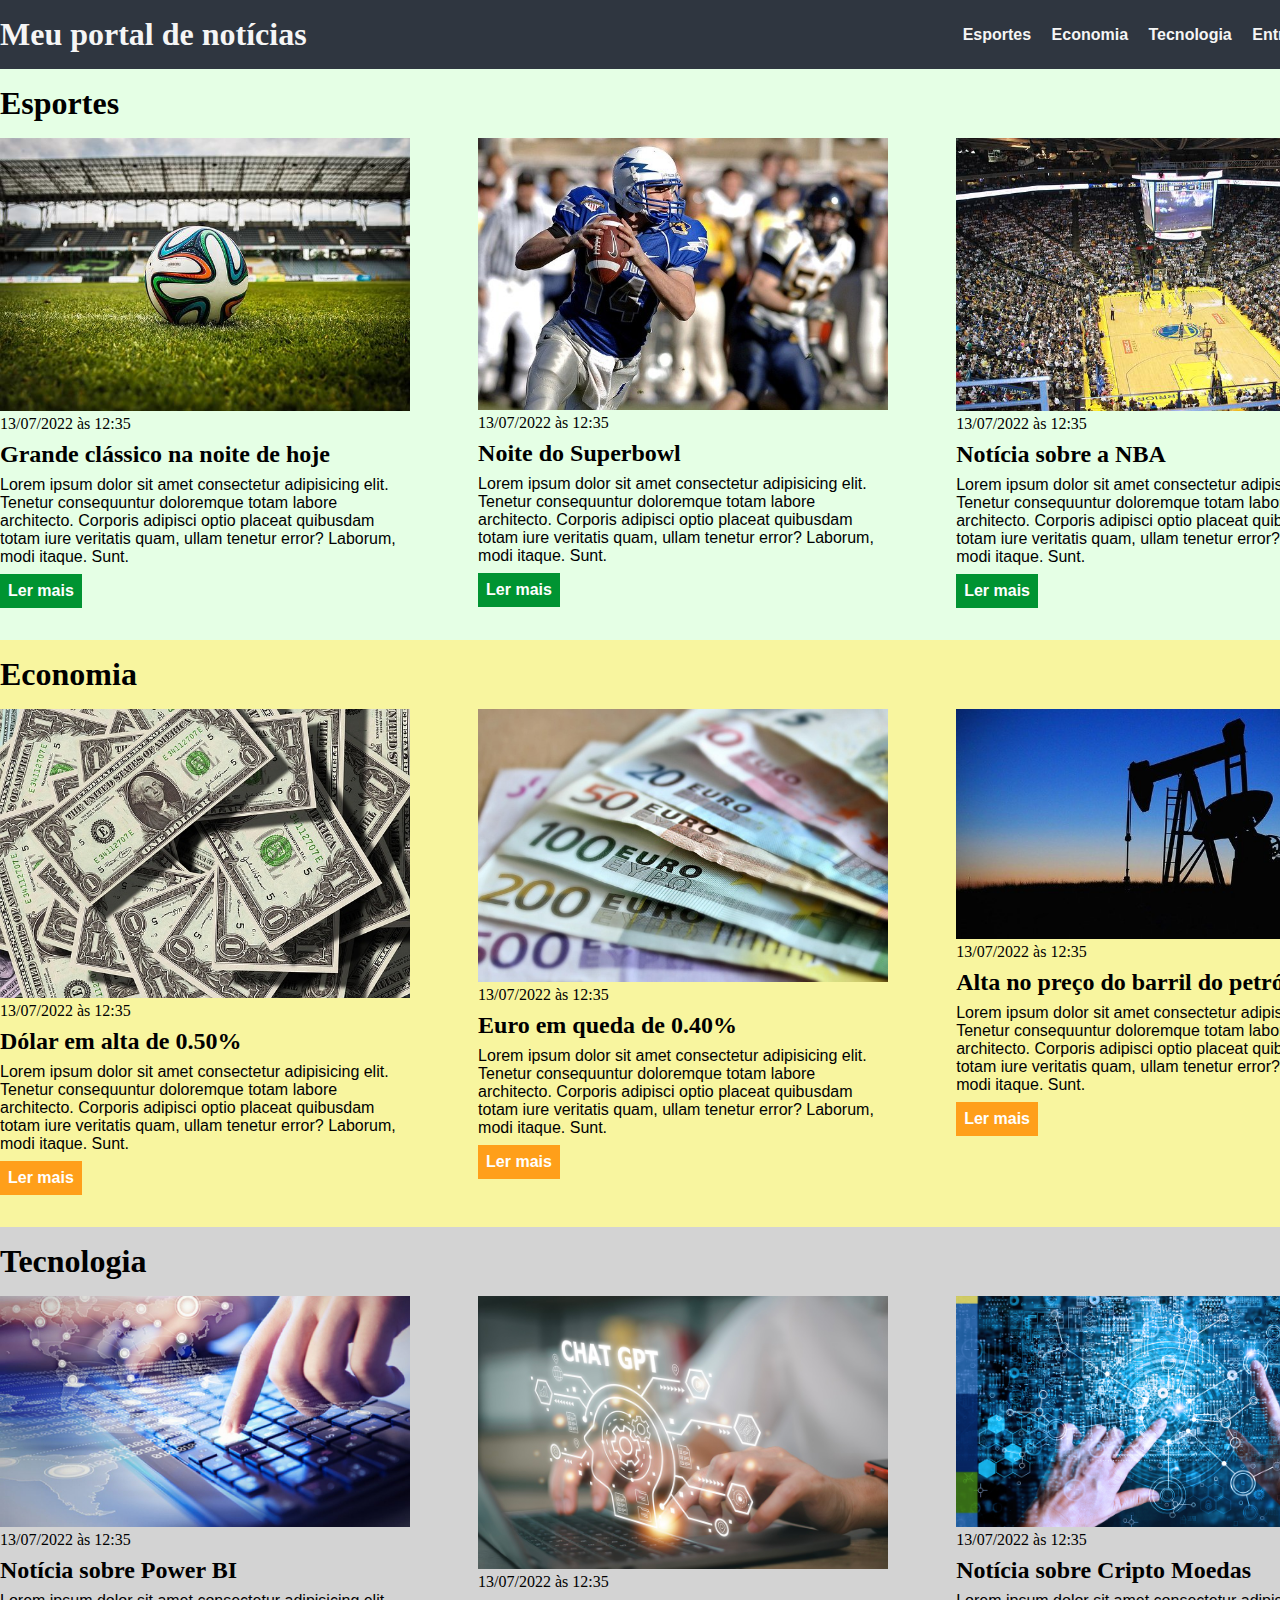
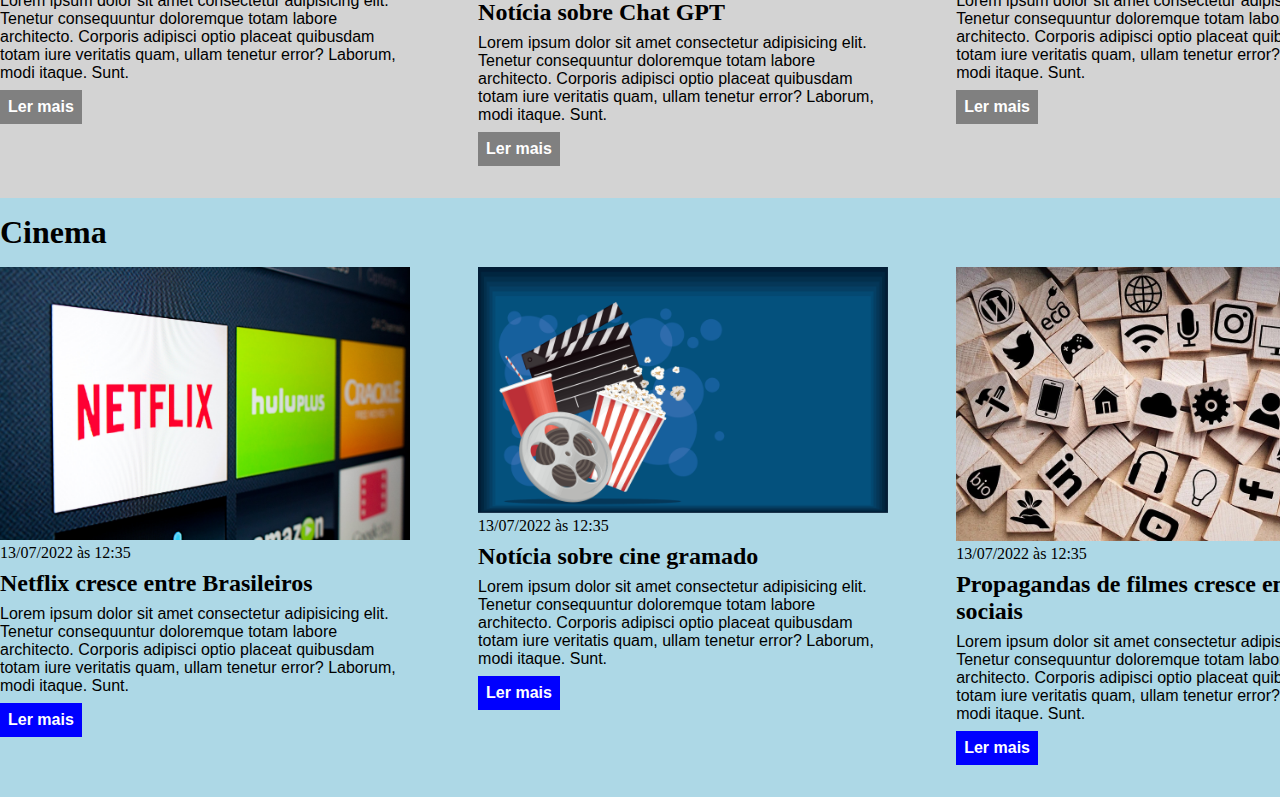
<file: CSS/index.html>
<!DOCTYPE html>
<html lang="pt-BR">

<head>
    <meta charset="UTF-8">
    <meta http-equiv="X-UA-Compatible" content="IE=edge">
    <meta name="viewport" content="width=device-width, initial-scale=1.0">
    <title>Meu portal de notícias</title>
    <link rel="stylesheet" href="main.css">
</head>

<body>
    <header>
        <div class="container">
            <h1>Meu portal de notícias</h1>
            <nav>
                <ul>
                    <li>
                        <a href="#esportes" title="Ir para a seção de esportes">Esportes</a>
                    </li>
                    <li>
                        <a href="#economia" title="Ir para a seção de notícias">Economia</a>
                    </li>
                    <li>
                        <a href="#tecnologia" title="Ir para a seção de notícias">Tecnologia</a>
                    </li>
                    <li>
                        <a href="#entreterimento" title="Ir para a seção de notícias">Entreterimento</a>
                    </li>
                </ul>
            </nav>
        </div>
    </header>


    <section id="esportes">
        <div class="container">
            <h2>Esportes</h2>
            <div class="articles">
                <article>
                    <img src="./imagens/futebol.jpg" alt="Bola de futebol no gramado" />
                    <header>
                        <time>13/07/2022 às 12:35</time>
                    </header>
                    <h3>Grande clássico na noite de hoje</h3>
                    <p>
                        Lorem ipsum dolor sit amet consectetur adipisicing elit. Tenetur consequuntur doloremque totam
                        labore
                        architecto. Corporis adipisci optio placeat quibusdam totam iure veritatis quam, ullam tenetur
                        error?
                        Laborum, modi itaque. Sunt.
                    </p>
                    <a href="#" title="Leia a notícia completa">Ler mais</a>
                </article>
                <article>
                    <img src="./imagens/futebol-americano.jpg"
                        alt="Jogador de futebol americano correndo com a bola na mão" />
                    <header>
                        <time>13/07/2022 às 12:35</time>
                    </header>
                    <h3>Noite do Superbowl</h3>
                    <p>
                        Lorem ipsum dolor sit amet consectetur adipisicing elit. Tenetur consequuntur doloremque totam
                        labore
                        architecto. Corporis adipisci optio placeat quibusdam totam iure veritatis quam, ullam tenetur
                        error?
                        Laborum, modi itaque. Sunt.
                    </p>
                    <a href="#" title="Leia a notícia completa">Ler mais</a>
                </article>
                <article>
                    <img src="./imagens/basquete.jpg" title="Vista aérea de uma quadra de basquete" />
                    <header>
                        <time>13/07/2022 às 12:35</time>
                    </header>
                    <h3>Notícia sobre a NBA</h3>
                    <p>
                        Lorem ipsum dolor sit amet consectetur adipisicing elit. Tenetur consequuntur doloremque totam
                        labore
                        architecto. Corporis adipisci optio placeat quibusdam totam iure veritatis quam, ullam tenetur
                        error?
                        Laborum, modi itaque. Sunt.
                    </p>
                    <a href="#" title="Leia a notícia completa">Ler mais</a>
            </div>
            </article>
        </div>
    </section>


    <section id="economia">
        <div class="container">
            <h2>Economia</h2>
            <div class="articles">
                <article>
                    <img src="./imagens/dolares.jpg" alt="Muitos dólares" />
                    <header>
                        <time>13/07/2022 às 12:35</time>
                    </header>
                    <h3>Dólar em alta de 0.50%</h3>
                    <p>
                        Lorem ipsum dolor sit amet consectetur adipisicing elit. Tenetur consequuntur doloremque totam
                        labore
                        architecto. Corporis adipisci optio placeat quibusdam totam iure veritatis quam, ullam tenetur
                        error?
                        Laborum, modi itaque. Sunt.
                    </p>
                    <a href="#" title="Leia a notícia completa">Ler mais</a>
                </article>
                <article>
                    <img src="./imagens/euro.jpg" alt="Várias notas de euro" />
                    <header>
                        <time>13/07/2022 às 12:35</time>
                    </header>
                    <h3>Euro em queda de 0.40%</h3>
                    <p>
                        Lorem ipsum dolor sit amet consectetur adipisicing elit. Tenetur consequuntur doloremque totam
                        labore
                        architecto. Corporis adipisci optio placeat quibusdam totam iure veritatis quam, ullam tenetur
                        error?
                        Laborum, modi itaque. Sunt.
                    </p>
                    <a href="#" title="Leia a notícia completa">Ler mais</a>
                </article>
                <article>
                    <img src="./imagens/petroleo.jpg" alt="Extração de petróleo" />
                    <header>
                        <time>13/07/2022 às 12:35</time>
                    </header>
                    <h3>Alta no preço do barril do petróleo</h3>
                    <p>
                        Lorem ipsum dolor sit amet consectetur adipisicing elit. Tenetur consequuntur doloremque totam
                        labore
                        architecto. Corporis adipisci optio placeat quibusdam totam iure veritatis quam, ullam tenetur
                        error?
                        Laborum, modi itaque. Sunt.
                    </p>
                    <a href="#" title="Leia a notícia completa">Ler mais</a>
            </div>
            </article>
        </div>
    </section>


    <section id="tecnologia">
        <div class="container">
            <h2>Tecnologia</h2>
            <div class="articles">
                <article>
                    <img src="./imagens/tecnologia_01.jpg" title="Vista aérea de uma quadra de basquete" />
                    <header>
                        <time>13/07/2022 às 12:35</time>
                    </header>
                    <h3>Notícia sobre Power BI</h3>
                    <p>
                        Lorem ipsum dolor sit amet consectetur adipisicing elit. Tenetur consequuntur doloremque totam
                        labore
                        architecto. Corporis adipisci optio placeat quibusdam totam iure veritatis quam, ullam tenetur
                        error?
                        Laborum, modi itaque. Sunt.
                    </p>
                    <a href="#" title="Leia a notícia completa">Ler mais</a>
                </article>
                <article>
                    <img src="./imagens/tecnologia_02.jpg" title="Vista aérea de uma quadra de basquete" />
                    <header>
                        <time>13/07/2022 às 12:35</time>
                    </header>
                    <h3>Notícia sobre Chat GPT</h3>
                    <p>
                        Lorem ipsum dolor sit amet consectetur adipisicing elit. Tenetur consequuntur doloremque totam
                        labore
                        architecto. Corporis adipisci optio placeat quibusdam totam iure veritatis quam, ullam tenetur
                        error?
                        Laborum, modi itaque. Sunt.
                    </p>
                    <a href="#" title="Leia a notícia completa">Ler mais</a>
                </article>
                <article>
                    <img src="./imagens/tecnologia_03.jpg" title="Vista aérea de uma quadra de basquete" />
                    <header>
                        <time>13/07/2022 às 12:35</time>
                    </header>
                    <h3>Notícia sobre Cripto Moedas</h3>
                    <p>
                        Lorem ipsum dolor sit amet consectetur adipisicing elit. Tenetur consequuntur doloremque totam
                        labore
                        architecto. Corporis adipisci optio placeat quibusdam totam iure veritatis quam, ullam tenetur
                        error?
                        Laborum, modi itaque. Sunt.
                    </p>
                    <a href="#" title="Leia a notícia completa">Ler mais</a>
            </div>
            </article>
        </div>
    </section>


    <section id="entreterimento">
        <div class="container">
            <h2>Cinema</h2>
            <div class="articles">
                <article>
                    <img src="./imagens/cinema.jpg" title="Vista aérea de uma quadra de basquete" />
                    <header>
                        <time>13/07/2022 às 12:35</time>
                    </header>
                    <h3>Netflix cresce entre Brasileiros</h3>
                    <p>
                        Lorem ipsum dolor sit amet consectetur adipisicing elit. Tenetur consequuntur doloremque totam
                        labore
                        architecto. Corporis adipisci optio placeat quibusdam totam iure veritatis quam, ullam tenetur
                        error?
                        Laborum, modi itaque. Sunt.
                    </p>
                    <a href="#" title="Leia a notícia completa">Ler mais</a>
                </article>
                <article>
                    <img src="./imagens/teatro_01.jpg" title="Vista aérea de uma quadra de basquete" />
                    <header>
                        <time>13/07/2022 às 12:35</time>
                    </header>
                    <h3>Notícia sobre cine gramado</h3>
                    <p>
                        Lorem ipsum dolor sit amet consectetur adipisicing elit. Tenetur consequuntur doloremque totam
                        labore
                        architecto. Corporis adipisci optio placeat quibusdam totam iure veritatis quam, ullam tenetur
                        error?
                        Laborum, modi itaque. Sunt.
                    </p>
                    <a href="#" title="Leia a notícia completa">Ler mais</a>
                </article>
                <article>
                    <img src="./imagens/entretenimento.jpg" title="Vista aérea de uma quadra de basquete" />
                    <header>
                        <time>13/07/2022 às 12:35</time>
                    </header>
                    <h3>Propagandas de filmes cresce em redes sociais</h3>
                    <p>
                        Lorem ipsum dolor sit amet consectetur adipisicing elit. Tenetur consequuntur doloremque totam
                        labore
                        architecto. Corporis adipisci optio placeat quibusdam totam iure veritatis quam, ullam tenetur
                        error?
                        Laborum, modi itaque. Sunt.
                    </p>
                    <a href="#" title="Leia a notícia completa">Ler mais</a>
            </div>
            </article>
        </div>
    </section>

</html>
</file>
<file: CSS/main.css>
* {
    box-sizing: border-box;
    margin: 0;
    padding: 0;
}

body > header {
    background-color: #2f3640;
    padding: 16px 0;
    color: #f5f5f5;
}

header .container{
    display: flex;
    align-items: center;
    justify-content: space-between;
}

header li {
    display: inline;
    font-family: Arial, Helvetica, sans-serif;
    font-weight: bold;
}

header li a {
    color: #f5f5f5;
    text-decoration: none;
    margin-left: 16px;
}

.container {
    width: 1366px;
    margin: 0 auto;
}

.articles {
    display: flex;
    flex-wrap: wrap;
    justify-content: space-between;
}

.articles article img {
    width: 100%;
}

.articles article {
    width: 30%;
}

section {
    padding: 16px 0;
}

section h2 {
    margin-bottom: 16px 0;
}

section h2,
.articles article {
    margin-bottom: 16px;
}

.articles article h3 {
    margin-top: 8px;
    margin-bottom: 8px;
}

.articles article a {
    background-color: blue;
    color: #fff;
    padding: 8px;
    display: inline-block;
    text-decoration: none;
    font-weight: bold;
    margin-top: 8px;
}

.articles article a:hover {
    text-decoration: underline;
}

.articles article p,
.articles article a {
    font-family: Arial, Helvetica, sans-serif;
}

.articles article h3 {
    font-size: 24px;
}

section h2 {
    font-size: 32px;
}

#esportes {
    background-color: rgba(0, 255, 0, 0.1);
}

#esportes .articles article a {
    background-color: #009432;
}

#economia {
    background-color: #f8f59f;
}

#economia .articles article a {
    background-color: #ff9f1a;
}

#tecnologia {
    background-color: lightgray;
}

#tecnologia .articles article a{
    background-color: gray;
}

#entreterimento {
    background-color: lightblue
}

#entreterimento .articles article a{
    background-color: blue;
}
</file>
